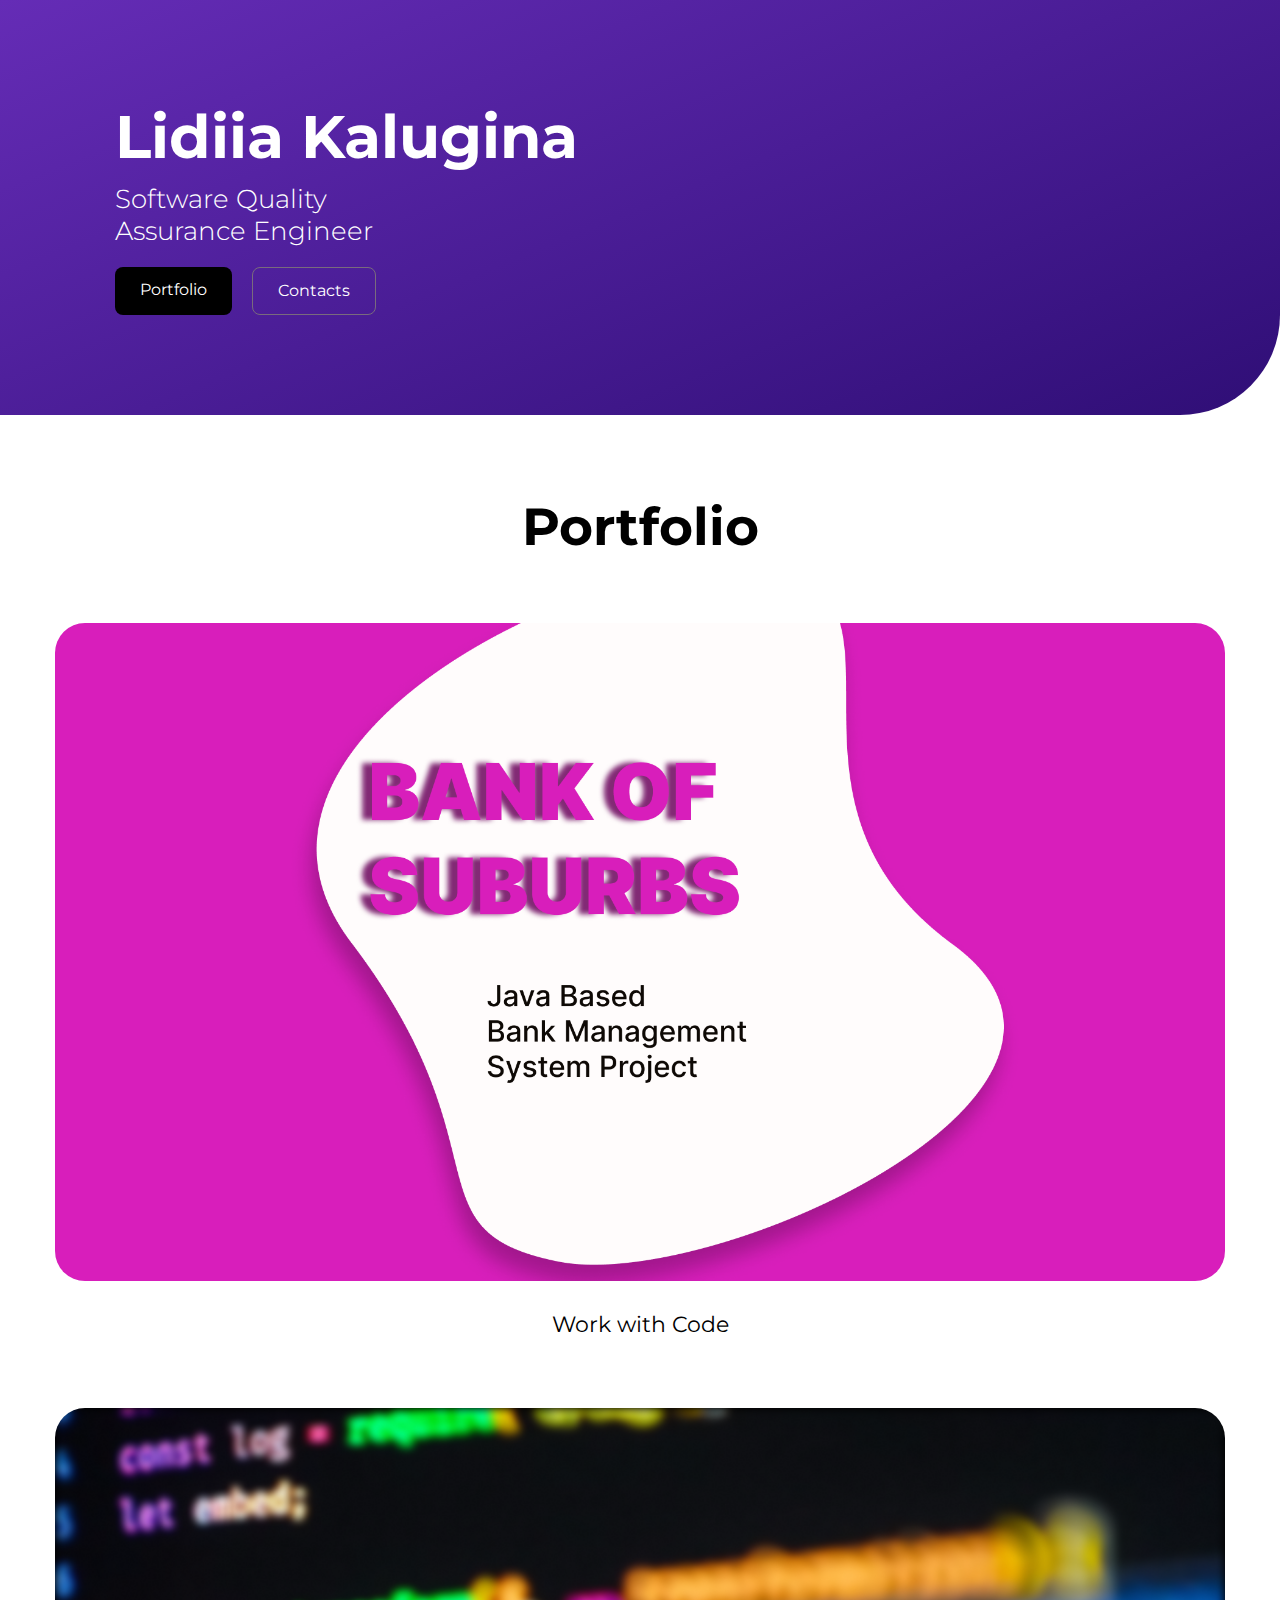
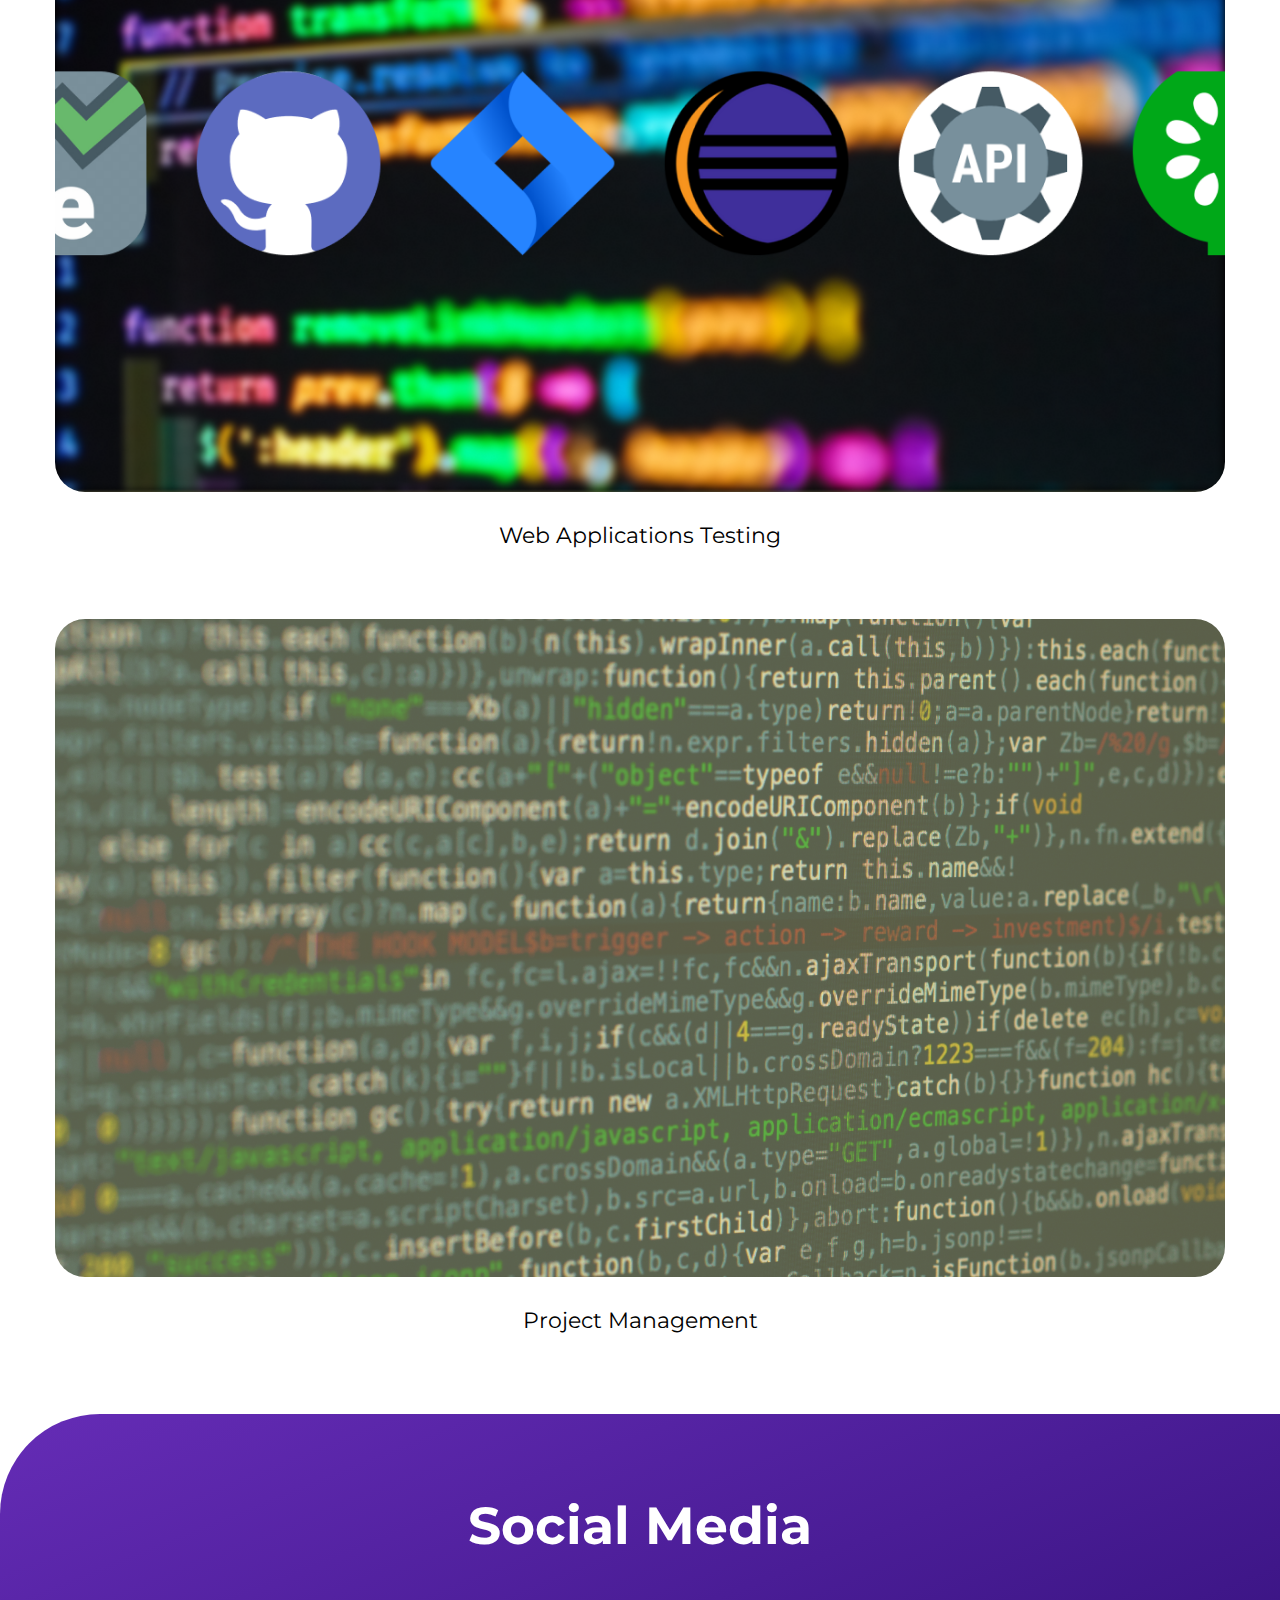
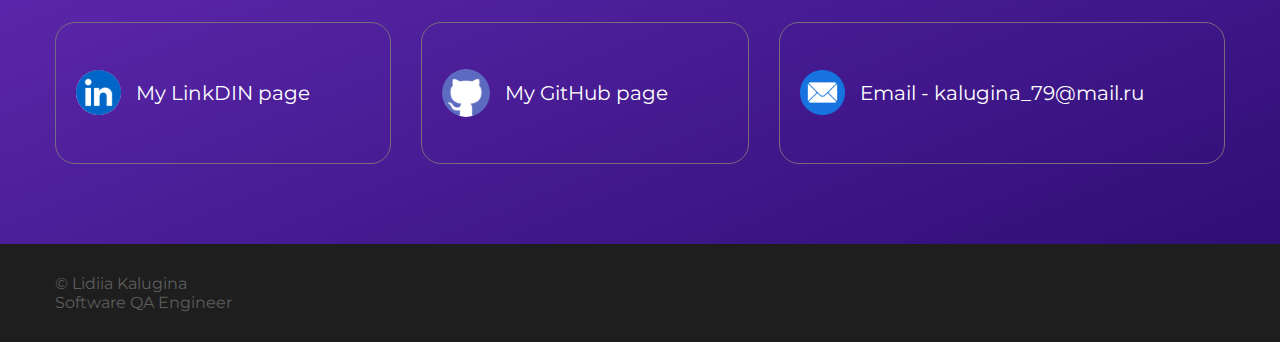
<file: index.html>
<!DOCTYPE html>
<html lang="eng">
<head>
    <meta charset="UTF-8">
    <meta name="viewport" content="width=device-width, initial-scale=1.0">
    <title>Portfolio</title>
        <link rel='stylesheet' type="text/css" href='./style.css'>
        <link rel='stylesheet' type="text/css" href='./reset.css'>

</head>
<body>



    <header class="header">
        <div class="container">
            <div class="header-row">

            

                <div class="header-desc">

                    <h1 class="header-title">Lidiia Kalugina</h1>
                    <p class="header-text">Software Quality<br>
                        Assurance Engineer</p>
                    
                    <div class="header-btns">
                        <a href="#portfolio" class="btn">Portfolio</a>
                        <a href="#contacts" class="btn-outline">Contacts</a>
                    </div>
                    
                </div>
            </div>
        </div>
    </header>


    <main>
        <section class="portfolio">
            <div class="container">
                <h2 class="portfolio-title" id="portfolio">Portfolio</h2>
                
                <div class="projects">

                    <article class="project">
                        <a href="./port.html">
                            <img src="Slide 1.png" alt="project-01" class="project-img">
                        </a>
                        <h3 class="project-title">
                            <a href="./port.html">Work with Code</a></h3>
                    </article>

                    <article class="project">
                        <a href="#!">
                            <img src="Frame 2.png" alt="project-02" class="project-img">
                        </a>
                        <h3 class="project-title">
                            <a href="https://github.com/KLidya/MYOmeals">Web Applications Testing</a></h3>
                    </article>

                    <article class="project">
                        <a href="#!">
                            <img src="Slide 12.png" alt="project-03" class="project-img">
                        </a>
                        <h3 class="project-title">
                            <a href="#!">Project Management</a></h3>
                    </article>

                </div>
            </div>
        </section>


        <section class="contacts" id="contacts">
            <div class="container">
                <h2 class="contacts-title">Social Media</h2>

                <div class="messangers">

                    <a href="https://www.linkedin.com/in/lidya-kalugina-49a05923b/" target="_blank" class="messanger">
                        <img src="linkdn.svg" alt="LinkDIN">
                        My LinkDIN page
                    </a>

                    <a href="https://github.com/KLidya" target="_blank" class="messanger">
                        <img src="git.svg" alt="GitHub">
                        My GitHub page
                    </a>

                    <a href="mailto:kalugina_79@mail.ru" target="_blank" class="messanger">
                        <img src="email.svg" alt="email">
                        Email - kalugina_79@mail.ru
                    </a>
                </div>
            </div>
            
        </section>

    </main>
    
    <footer class="footer">
        <div class="container">
            <div class="footer-inner">
                <p>© Lidiia Kalugina <br>Software QA Engineer</p>
            </div>
        </div>
    </footer>
    
  </body>
</html>
</file>
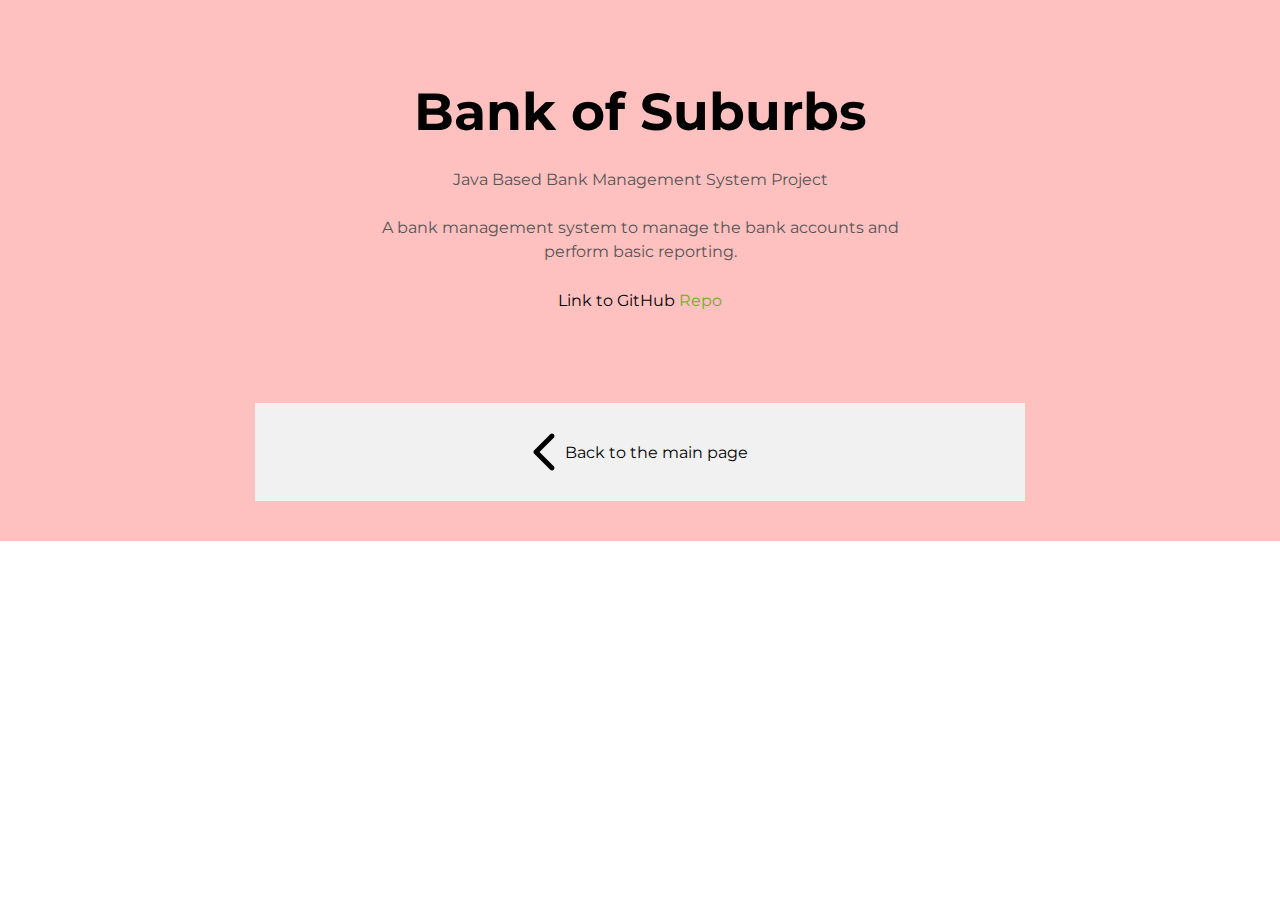
<file: port.html>
<!DOCTYPE html>
<html lang="eng">
<head>
    <meta charset="UTF-8">
    <meta name="viewport" content="width=device-width, initial-scale=1.0">
    <title>Work with code</title>
    <link rel="stylesheet" href="./style.css">
    <link rel="stylesheet" href="./reset.css">
</head>

<body>

    <article class="inner-page">
        <div class="container">

            <div class="inner-page-details">
                <h1 class="inner-page-title">Bank of Suburbs</h1>

                <div class="inner-page-text">
    <p>Java Based Bank Management System Project<br><br>
    A bank management system to manage the bank accounts and perform basic reporting.</p>
    <p class="inner-page-link">Link to GitHub <a href="https://github.com/KLidya/Bank-of-Suburbs.git" target="_blank">Repo</p>
                </div>
            </div>

            <a href="./index.html" class="inner-page-backlink">
                <img src="./arrow_icon.png" alt="Back to the main page">
                Back to the main page
            </a>

        </div>
    </article>

    </body>
    </html>
</file>
<file: style.css>
@import url('https://fonts.googleapis.com/css2?family=Montserrat:ital,wght@0,100..900;1,100..900&display=swap');

/* Base */
body {
    font-family: "Montserrat", sans-serif;
    font-optical-sizing: auto;
    font-weight: 400;
    font-style: normal;
}

.container {
    width: 1200px;
    margin: 0 auto;
    padding: 0 15px;
}

/* Header */
.header {
    padding: 100px 100px;

    border-bottom-right-radius: 100px;
    background: #252525 linear-gradient(158deg, #652cb6 0%, #2f0e76 100%);
    color: #fff;
}

.header-row {
    display: flex;
    flex-direction: row;
    align-items: center;
}



.header-title {
    margin-bottom: 10px;
    font-weight: 700;
    font-size: 60px;
}

.header-text {
    margin-bottom: 20px;
    font-size: 26px;
    font-weight: 300;
}

.header-btns {
    display: flex;
    column-gap: 20px;
}

.btn {
    height: 48px;
    padding-top: 15px;
    padding-left: 25px;
    padding-right: 25px;

    background-color: #000000;
    border-radius: 8px;

    color: #fff;
    line-height: 1;

    transition: all 0.2s ease-in;
}

.btn:hover {
    background-color: #1782CF;
}

.btn-outline {
    height: 48px;
    padding-top: 15px;
    padding-left: 25px;
    padding-right: 25px;

    border: 1px solid #796b7d;
    border-radius: 8px;

    color: #fff;
    line-height: 1;

    transition: all 0.2s ease-in;
}

.btn-outline:hover {
    border-color: #1782CF;
}

/* Portfolio */

.portfolio {
    padding: 80px 0;
}

.portfolio-title {
    margin-bottom: 65px;
    font-size: 52px;
    font-weight: 700;
    text-align: center;
}

.projects {
    display: flex;
    flex-direction: column;
    row-gap: 70px;
    align-items: center;
}

.project {
    text-align: center;
}

.project-img {
    margin-bottom: 30px;
    border-radius: 30px;

    transition: opacity 0.2s ease-in;
}

.project-img:hover {
    opacity: 0.8;
}

.project-title {
    font-size: 22px;
}

.project-title a {
    color: #000000;
    text-decoration: underline;
}

/* Contacts */

.contacts {
    padding: 80px 0;
    border-top-left-radius: 100px;
    background: #252525 linear-gradient(158deg, #652cb6 0%, #2f0e76 100%);
    color: #fff;
}

.contacts-title {
    margin-bottom: 65px;
    font-size: 52px;
    font-weight: 700;
    text-align: center;
}

.messangers {
    display: flex;
    column-gap: 30px;
}

.messanger {
    flex-grow: 1;

    display: flex;
    column-gap: 15px;
    align-items: center;

    padding: 46px 20px;
    border-radius: 20px;
    border: 1px solid #796b7d;

    color: #fff;
    font-size: 20px;

    transition: background-color 0.2s ease-in;
}

.messanger:hover {
    background-color: #1E1E1E;
}

.footer {
    padding: 30px 0;
    background-color: #1E1E1E;

    color: #5D5D5D;
}

.footer-inner p + p {
    margin-top: 15px;
}


/* Inner Page */

.inner-page {
    padding: 80px 0 40px;
    background-color: #ffc0c0;
}

.inner-page-details {
    display: flex;
    flex-direction: column;
    row-gap: 25px;
    align-items: center;

    margin-bottom: 40px;
    text-align: center;
}

.inner-page-title {
    font-size: 52px;
    font-weight: 700;
}

.inner-page-text {
    max-width: 570px;

    display: flex;
    flex-direction: column;
    row-gap: 25px;

    color: #555555;
    line-height: 1.5;
}

.inner-page-link {
    color: #000;
}

.inner-page-link a {
    color: #6eb11b;
    text-decoration: underline;
}

.inner-page-backlink {
    max-width: 770px;
    margin: 0 auto;
    padding: 30px;

    display: flex;
    column-gap: 10px;
    align-items: center;
    justify-content: center;

    background-color: #F1F1F1;
    text-align: center;
    color: #000;

    transition: all 0.2s ease-in;
}

.inner-page-backlink:hover {
    background-color: #dedede;
}@import url('https://fonts.googleapis.com/css2?family=Montserrat:ital,wght@0,100..900;1,100..900&display=swap');

/* Base */
body {
    font-family: "Montserrat", sans-serif;
    font-optical-sizing: auto;
    font-weight: 400;
    font-style: normal;
}

.container {
    width: 1200px;
    margin: 0 auto;
    padding: 0 15px;
}

/* Header */
.header {
    padding: 100px 100px;

    border-bottom-right-radius: 100px;
    background: #252525 linear-gradient(158deg, #652cb6 0%, #2f0e76 100%);
    color: #fff;
}

.header-row {
    display: flex;
    flex-direction: row;
    align-items: center;
}



.header-title {
    margin-bottom: 10px;
    font-weight: 700;
    font-size: 60px;
}

.header-text {
    margin-bottom: 20px;
    font-size: 26px;
    font-weight: 300;
}

.header-btns {
    display: flex;
    column-gap: 20px;
}

.btn {
    height: 48px;
    padding-top: 15px;
    padding-left: 25px;
    padding-right: 25px;

    background-color: #000000;
    border-radius: 8px;

    color: #fff;
    line-height: 1;

    transition: all 0.2s ease-in;
}

.btn:hover {
    background-color: #1782CF;
}

.btn-outline {
    height: 48px;
    padding-top: 15px;
    padding-left: 25px;
    padding-right: 25px;

    border: 1px solid #796b7d;
    border-radius: 8px;

    color: #fff;
    line-height: 1;

    transition: all 0.2s ease-in;
}

.btn-outline:hover {
    border-color: #1782CF;
}

/* Portfolio */

.portfolio {
    padding: 80px 0;
}

.portfolio-title {
    margin-bottom: 65px;
    font-size: 52px;
    font-weight: 700;
    text-align: center;
}

.projects {
    display: flex;
    flex-direction: column;
    row-gap: 70px;
    align-items: center;
}

.project {
    text-align: center;
}

.project-img {
    margin-bottom: 30px;
    border-radius: 30px;

    transition: opacity 0.2s ease-in;
}

.project-img:hover {
    opacity: 0.8;
}

.project-title {
    font-size: 22px;
}

.project-title a {
    color: #000000;
    text-decoration: underline;
}

/* Contacts */

.contacts {
    padding: 80px 0;
    border-top-left-radius: 100px;
    background: #252525 linear-gradient(158deg, #652cb6 0%, #2f0e76 100%);
    color: #fff;
}

.contacts-title {
    margin-bottom: 65px;
    font-size: 52px;
    font-weight: 700;
    text-align: center;
}

.messangers {
    display: flex;
    column-gap: 30px;
}

.messanger {
    flex-grow: 1;

    display: flex;
    column-gap: 15px;
    align-items: center;

    padding: 46px 20px;
    border-radius: 20px;
    border: 1px solid #796b7d;

    color: #fff;
    font-size: 20px;

    transition: background-color 0.2s ease-in;
}

.messanger:hover {
    background-color: #1E1E1E;
}

.footer {
    padding: 30px 0;
    background-color: #1E1E1E;

    color: #5D5D5D;
}

.footer-inner p + p {
    margin-top: 15px;
}
</file>
